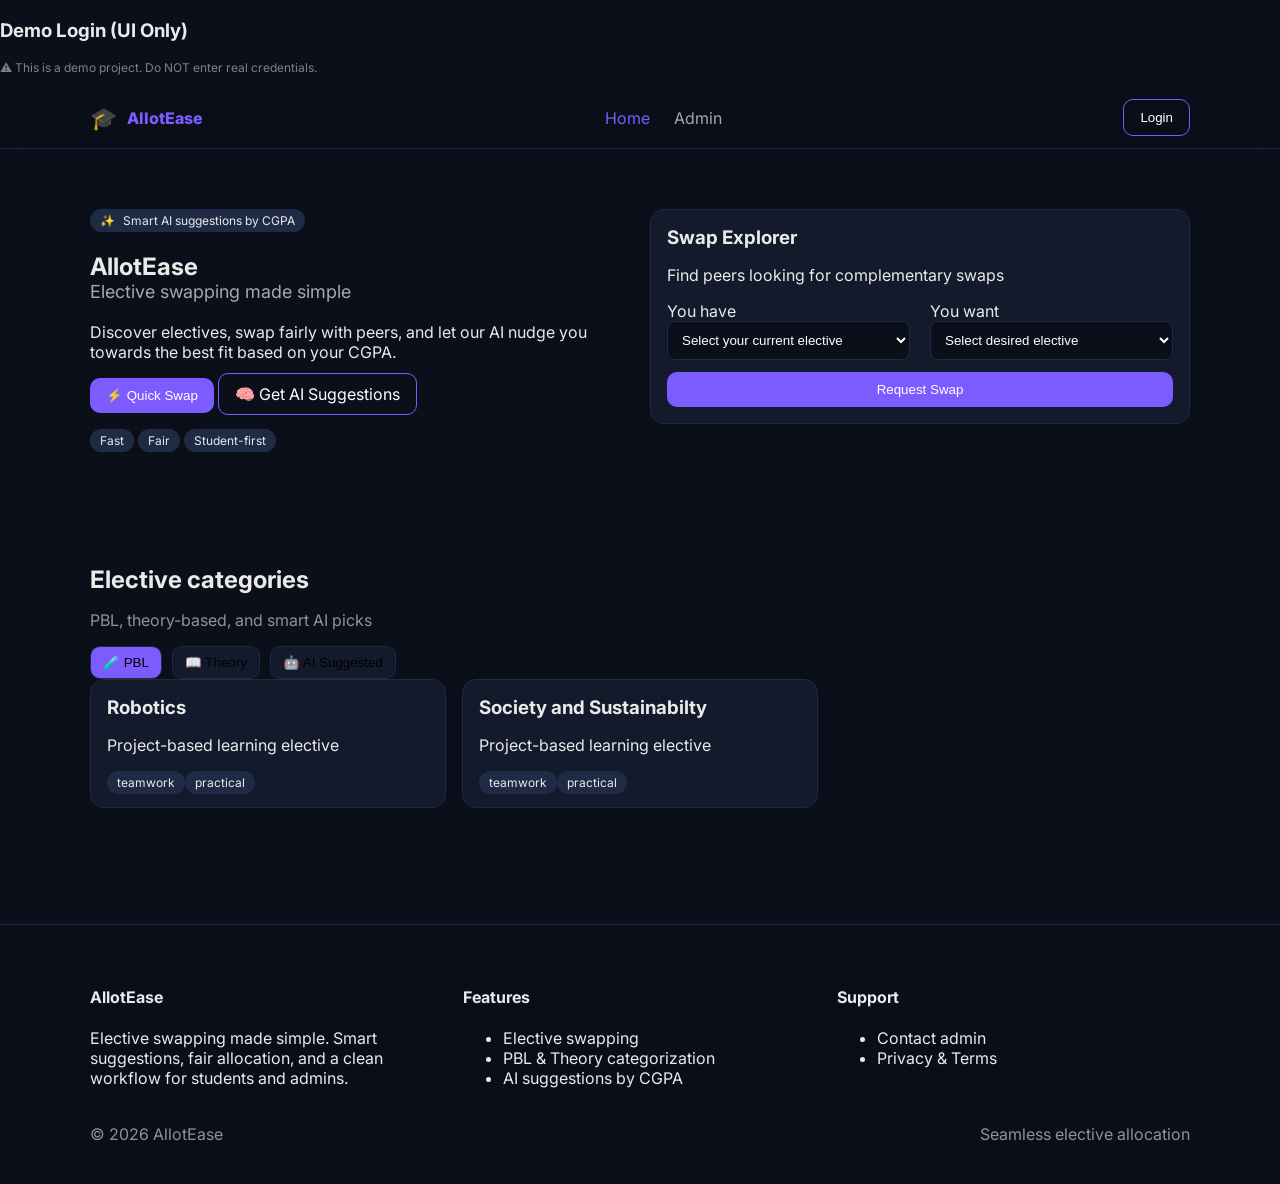
<file: index.html>
<!doctype html>
<html lang="en">

<head>
    <meta charset="UTF-8" />
    <meta name="viewport" content="width=device-width, initial-scale=1.0" />
    <title>AllotEase</title>
    <link rel="preconnect" href="https://fonts.googleapis.com">
    <link rel="preconnect" href="https://fonts.gstatic.com" crossorigin>
    <link href="https://fonts.googleapis.com/css2?family=Inter:wght@400;600;700;800&display=swap" rel="stylesheet">
    <link rel="stylesheet" href="allotease.css" />
</head>

<body>
    <h3>Demo Login (UI Only)</h3>
    <p style="font-size:12px;color:gray">
        ⚠️ This is a demo project. Do NOT enter real credentials.
    </p>
    <header class="site-header">
        <div class="container bar">
            <a class="brand" href="./">
                <div class="brand-mark">🎓</div>
                <div class="brand-title">AllotEase</div>
            </a>
            <nav class="nav">
                <a href="./" class="active">Home</a>
                <a href="admin.html">Admin</a>
            </nav>
            <div class="cta">
                <button id="openLogin" class="btn btn-outline">Login</button>
            </div>

        </div>
    </header>

    <main>
        <!-- Hero -->
        <section class="hero">
            <div class="container wrap">
                <div class="grid grid-cols-2">
                    <div>
                        <div class="badge" style="display:inline-flex;gap:8px;align-items:center">
                            <span>✨</span> <span>Smart AI suggestions by CGPA</span>
                        </div>
                        <h1>AllotEase <span>Elective swapping made simple</span></h1>
                        <p>Discover electives, swap fairly with peers, and let our AI nudge you towards the best fit
                            based on your CGPA.</p>
                        <div class="actions">
                            <button id="swapBtnQuick" class="btn">⚡ Quick Swap</button>
                            <a class="btn btn-outline" href="#ai-suggest">🧠 Get AI Suggestions</a>
                        </div>
                        <div class="badges" style="margin-top:16px">
                            <span class="badge">Fast</span>
                            <span class="badge">Fair</span>
                            <span class="badge">Student-first</span>
                        </div>
                    </div>
                    <div>
                        <div class="card">
                            <div class="hd">
                                <h3>Swap Explorer</h3>
                                <p>Find peers looking for complementary swaps</p>
                            </div>
                            <div class="bd">
                                <div class="grid" style="grid-template-columns:1fr 1fr">
                                    <div>
                                        <label>You have</label>
                                        <select id="fromElective">
                                            <option value="">Select your current elective</option>
                                        </select>
                                    </div>
                                    <div>
                                        <label>You want</label>
                                        <select id="toElective">
                                            <option value="">Select desired elective</option>
                                        </select>
                                    </div>
                                </div>
                                <div style="margin-top:12px">
                                    <button id="swapBtn" class="btn full">Request Swap</button>
                                </div>
                            </div>
                        </div>
                    </div>
                </div>
            </div>
        </section>

        <!-- Categories -->
        <section class="container" style="padding:56px 0" id="categories">
            <h2 style="margin:0 0 8px">Elective categories</h2>
            <p class="muted">PBL, theory-based, and smart AI picks</p>
            <div class="tabs" style="margin-top:16px">
                <button class="tab" data-tab="pbl" aria-selected="true">🧪 PBL</button>
                <button class="tab" data-tab="theory">📖 Theory</button>
                <button class="tab" data-tab="ai">🤖 AI Suggested</button>
            </div>
            <div class="tabpanel" data-panel="pbl">
                <div class="cards-3" id="pblCards">
                    <!-- filled via JS for simplicity? keep simple static cards -->
                    <div class="card">
                        <div class="hd">
                            <h3>Robotics</h3>
                            <p>Project-based learning elective</p>
                        </div>
                        <div class="bd">
                            <div class="badges"><span class="badge">teamwork</span><span class="badge">practical</span>
                            </div>
                        </div>
                    </div>
                    <div class="card">
                        <div class="hd">
                            <h3>Society and Sustainabilty</h3>
                            <p>Project-based learning elective</p>
                        </div>
                        <div class="bd">
                            <div class="badges"><span class="badge">teamwork</span><span class="badge">practical</span>
                            </div>
                        </div>
                    </div>
                </div>
            </div>
            <div class="tabpanel" data-panel="theory" hidden>
                <div class="cards-3">
                    <div class="card">
                        <div class="hd">
                            <h3>Literature</h3>
                            <p>Theory-focused elective</p>
                        </div>
                        <div class="bd">
                            <div class="badges"><span class="badge">concepts</span><span class="badge">rigor</span>
                            </div>
                        </div>
                    </div>
                    <div class="card">
                        <div class="hd">
                            <h3>Political Science</h3>
                            <p>Theory-focused elective</p>
                        </div>
                        <div class="bd">
                            <div class="badges"><span class="badge">concepts</span><span class="badge">rigor</span>
                            </div>
                        </div>
                    </div>
                    <div class="card">
                        <div class="hd">
                            <h3>Principles of Management</h3>
                            <p>Theory-focused elective</p>
                        </div>
                        <div class="bd">
                            <div class="badges"><span class="badge">concepts</span><span class="badge">rigor</span>
                            </div>
                        </div>
                    </div>
                </div>
            </div>
            <div class="tabpanel" data-panel="ai" id="ai-suggest" hidden>
                <div class="grid" style="grid-template-columns:1fr 2fr">
                    <div class="card">
                        <div class="hd">
                            <h3>Get suggestions</h3>
                            <p>Enter your CGPA to see tailored picks</p>
                        </div>
                        <div class="bd">
                            <label>CGPA</label>
                            <input id="cgpa" type="number" min="0" max="10" step="0.01" placeholder="e.g. 8.6" />
                            <div class="muted" style="font-size:12px;margin-top:6px">Higher CGPA leans to advanced
                                theory; balanced picks for 8+; practical options otherwise.</div>
                        </div>
                    </div>
                    <div class="card">
                        <div class="hd">
                            <h3>Recommended for you</h3>
                            <p class="muted">Enter your CGPA to view recommendations</p>
                        </div>
                        <div class="bd">
                            <ul id="suggestionsList" style="list-style:none;padding:0;margin:0;display:grid;gap:12px">
                            </ul>
                        </div>
                    </div>
                </div>
            </div>
        </section>
    </main>

    <footer>
        <div class="container cols">
            <div>
                <h4>AllotEase</h4>
                <p>Elective swapping made simple. Smart suggestions, fair allocation, and a clean workflow for students
                    and admins.</p>
            </div>
            <div>
                <h4>Features</h4>
                <ul>
                    <li>Elective swapping</li>
                    <li>PBL & Theory categorization</li>
                    <li>AI suggestions by CGPA</li>
                </ul>
            </div>
            <div>
                <h4>Support</h4>
                <ul>
                    <li>Contact admin</li>
                    <li>Privacy & Terms</li>
                </ul>
            </div>
        </div>
        <div class="legal">
            <div class="container bar"><span>©
                    <script>document.write(new Date().getFullYear())</script> AllotEase
                </span><span>Seamless elective allocation</span></div>
        </div>
    </footer>

    <div id="toast" class="toast"></div>
    <!-- Student Login Modal -->
    <div id="loginModal" class="modal hidden">
        <div class="modal-content">
            <h3>Student Login</h3>
            <label>Username</label>
            <input id="loginUsername" type="text" placeholder="Enter username" />

            <label>Password</label>
            <input id="loginPassword" type="text" placeholder="Enter password" />

            <button id="loginSubmit" class="btn full" style="margin-top:16px">Login</button>

            <button id="closeLogin" class="btn btn-outline full" style="margin-top:8px">Cancel</button>
        </div>
    </div>

    <script src="allotease.js"></script>
</body>

</html>
</file>
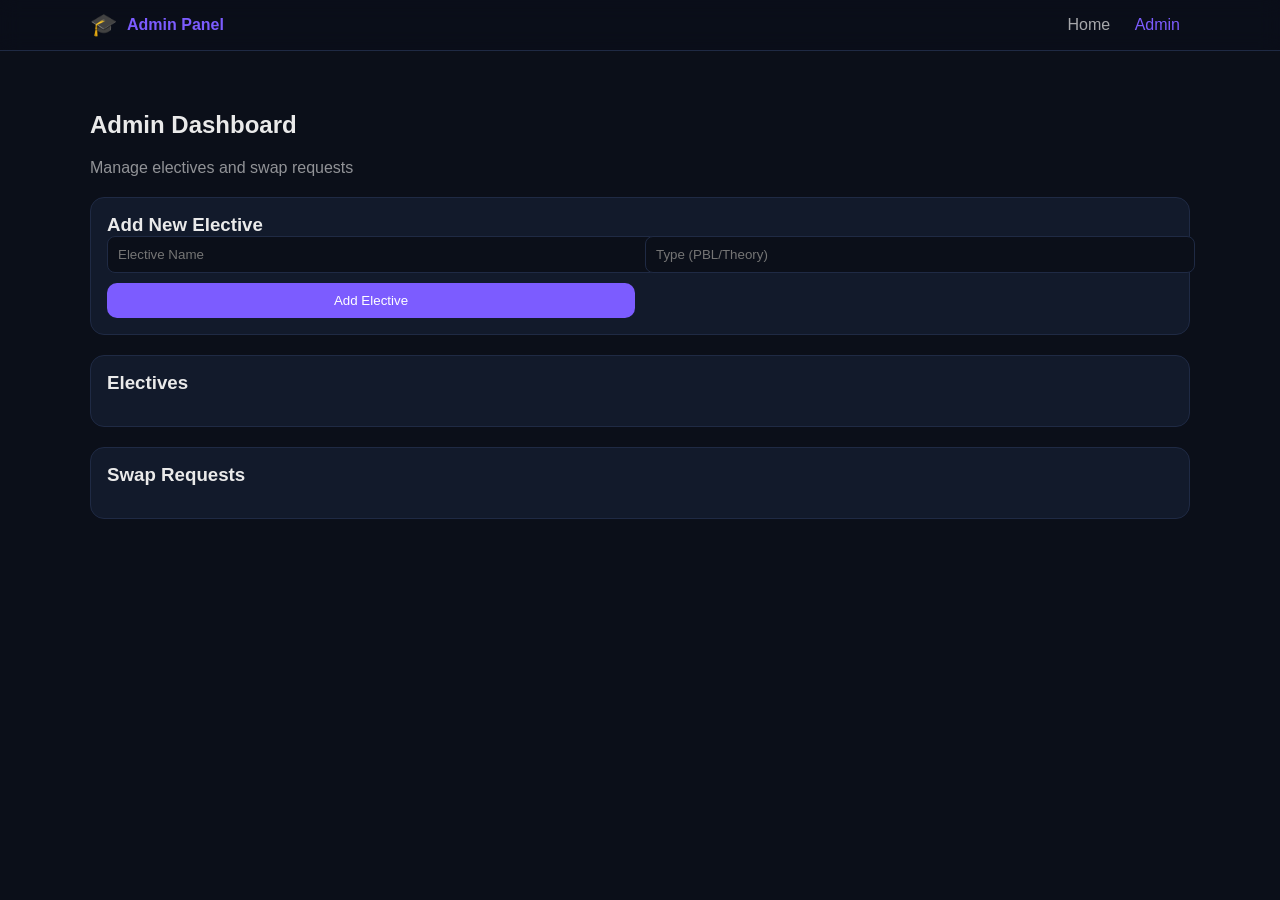
<file: admin.html>
<!doctype html>
<html lang="en">

<head>
    <meta charset="UTF-8" />
    <meta name="viewport" content="width=device-width, initial-scale=1.0" />
    <title>AllotEase Admin</title>
    <link rel="stylesheet" href="allotease.css" />
</head>

<body>

    <header class="site-header">
        <div class="container bar">
            <a class="brand" href="./">
                <div class="brand-mark">🎓</div>
                <div class="brand-title">Admin Panel</div>
            </a>

            <nav class="nav">
                <a href="index.html">Home</a>
                <a class="active" href="admin.html">Admin</a>
            </nav>
        </div>
    </header>

    <main class="container" style="padding:40px 0">

        <h2>Admin Dashboard</h2>
        <p class="muted">Manage electives and swap requests</p>

        <!-- Add Elective -->
        <div class="card" style="margin-top:20px">
            <div class="hd">
                <h3>Add New Elective</h3>
            </div>
            <div class="bd grid" style="grid-template-columns:1fr 1fr; gap:10px">
                <input id="electiveName" placeholder="Elective Name" />
                <input id="electiveType" placeholder="Type (PBL/Theory)" />
                <button class="btn full" id="addElectiveBtn">Add Elective</button>
            </div>
        </div>

        <!-- Electives List -->
        <div class="card" style="margin-top:20px">
            <div class="hd">
                <h3>Electives</h3>
            </div>
            <ul id="electiveList" style="list-style:none;padding:0"></ul>
        </div>

        <!-- Swap Requests -->
        <div class="card" style="margin-top:20px">
            <div class="hd">
                <h3>Swap Requests</h3>
            </div>
            <ul id="swapList" style="list-style:none;padding:0"></ul>
        </div>

    </main>

    <div id="toast" class="toast"></div>

    <script src="admin.js"></script>
</body>

</html>
</file>
<file: allotease.css>
/* Base */
body {
    margin: 0;
    font-family: "Inter", sans-serif;
    background: #0b0f19;
    color: #eaeaea;
}

a {
    color: inherit;
    text-decoration: none;
}

/* Layout */
.container {
    width: min(1100px, 92%);
    margin: auto;
}

.bar {
    display: flex;
    justify-content: space-between;
    align-items: center;
}

/* Header */
.site-header {
    position: sticky;
    top: 0;
    background: rgba(10, 14, 25, 0.8);
    backdrop-filter: blur(10px);
    padding: 12px 0;
    border-bottom: 1px solid #1f2a44;
}

.brand {
    display: flex;
    align-items: center;
    gap: 10px;
}

.brand-mark {
    font-size: 22px;
}

.brand-title {
    font-weight: 800;
    color: #7c5cff;
}

.nav a {
    margin: 0 10px;
    opacity: 0.7;
}

.nav a.active,
.nav a:hover {
    opacity: 1;
    color: #7c5cff;
}

/* Buttons */
.btn {
    background: #7c5cff;
    color: white;
    padding: 10px 16px;
    border: none;
    border-radius: 10px;
    cursor: pointer;
    transition: 0.3s;
}

.btn:hover {
    transform: translateY(-2px);
    background: #6a4df0;
}

.btn-outline {
    background: transparent;
    border: 1px solid #7c5cff;
}

.full {
    width: 100%;
}

/* Hero */
.hero {
    padding: 60px 0;
}

.wrap {
    display: grid;
    gap: 40px;
}

h1 span {
    display: block;
    font-size: 18px;
    opacity: 0.7;
    font-weight: 400;
}

/* Cards */
.card {
    background: #121a2b;
    border: 1px solid #1f2a44;
    border-radius: 14px;
    padding: 16px;
}

.hd h3 {
    margin: 0;
}

.muted {
    opacity: 0.6;
}

/* Grid */
.grid {
    display: grid;
    gap: 20px;
}

.grid-cols-2 {
    grid-template-columns: 1fr 1fr;
}

.cards-3 {
    display: grid;
    grid-template-columns: repeat(3, 1fr);
    gap: 16px;
}

/* Badges */
.badge {
    background: #1f2a44;
    padding: 4px 10px;
    border-radius: 20px;
    font-size: 12px;
}

/* Tabs */
.tabs {
    display: flex;
    gap: 10px;
}

.tab {
    background: #121a2b;
    border: 1px solid #1f2a44;
    padding: 8px 12px;
    border-radius: 10px;
    cursor: pointer;
}

.tab[aria-selected="true"] {
    background: #7c5cff;
}

/* Inputs */
input,
select {
    width: 100%;
    padding: 10px;
    border-radius: 8px;
    border: 1px solid #1f2a44;
    background: #0b0f19;
    color: white;
}

/* Toast */
.toast {
    position: fixed;
    bottom: 20px;
    right: 20px;
    background: #7c5cff;
    padding: 10px 14px;
    border-radius: 10px;
    opacity: 0;
    transition: 0.3s;
}

/* Footer */
footer {
    margin-top: 60px;
    padding: 40px 0;
    background: #0a0e19;
    border-top: 1px solid #1f2a44;
}

.cols {
    display: grid;
    grid-template-columns: repeat(3, 1fr);
    gap: 20px;
}

.legal {
    margin-top: 20px;
    opacity: 0.6;
}

/* Modal */
.modal {
    position: fixed;
    inset: 0;
    background: rgba(0, 0, 0, 0.7);
    display: flex;
    justify-content: center;
    align-items: center;
}

.modal-content {
    background: #121a2b;
    padding: 20px;
    border-radius: 14px;
    width: 300px;
}

.hidden {
    display: none;
}
</file>
